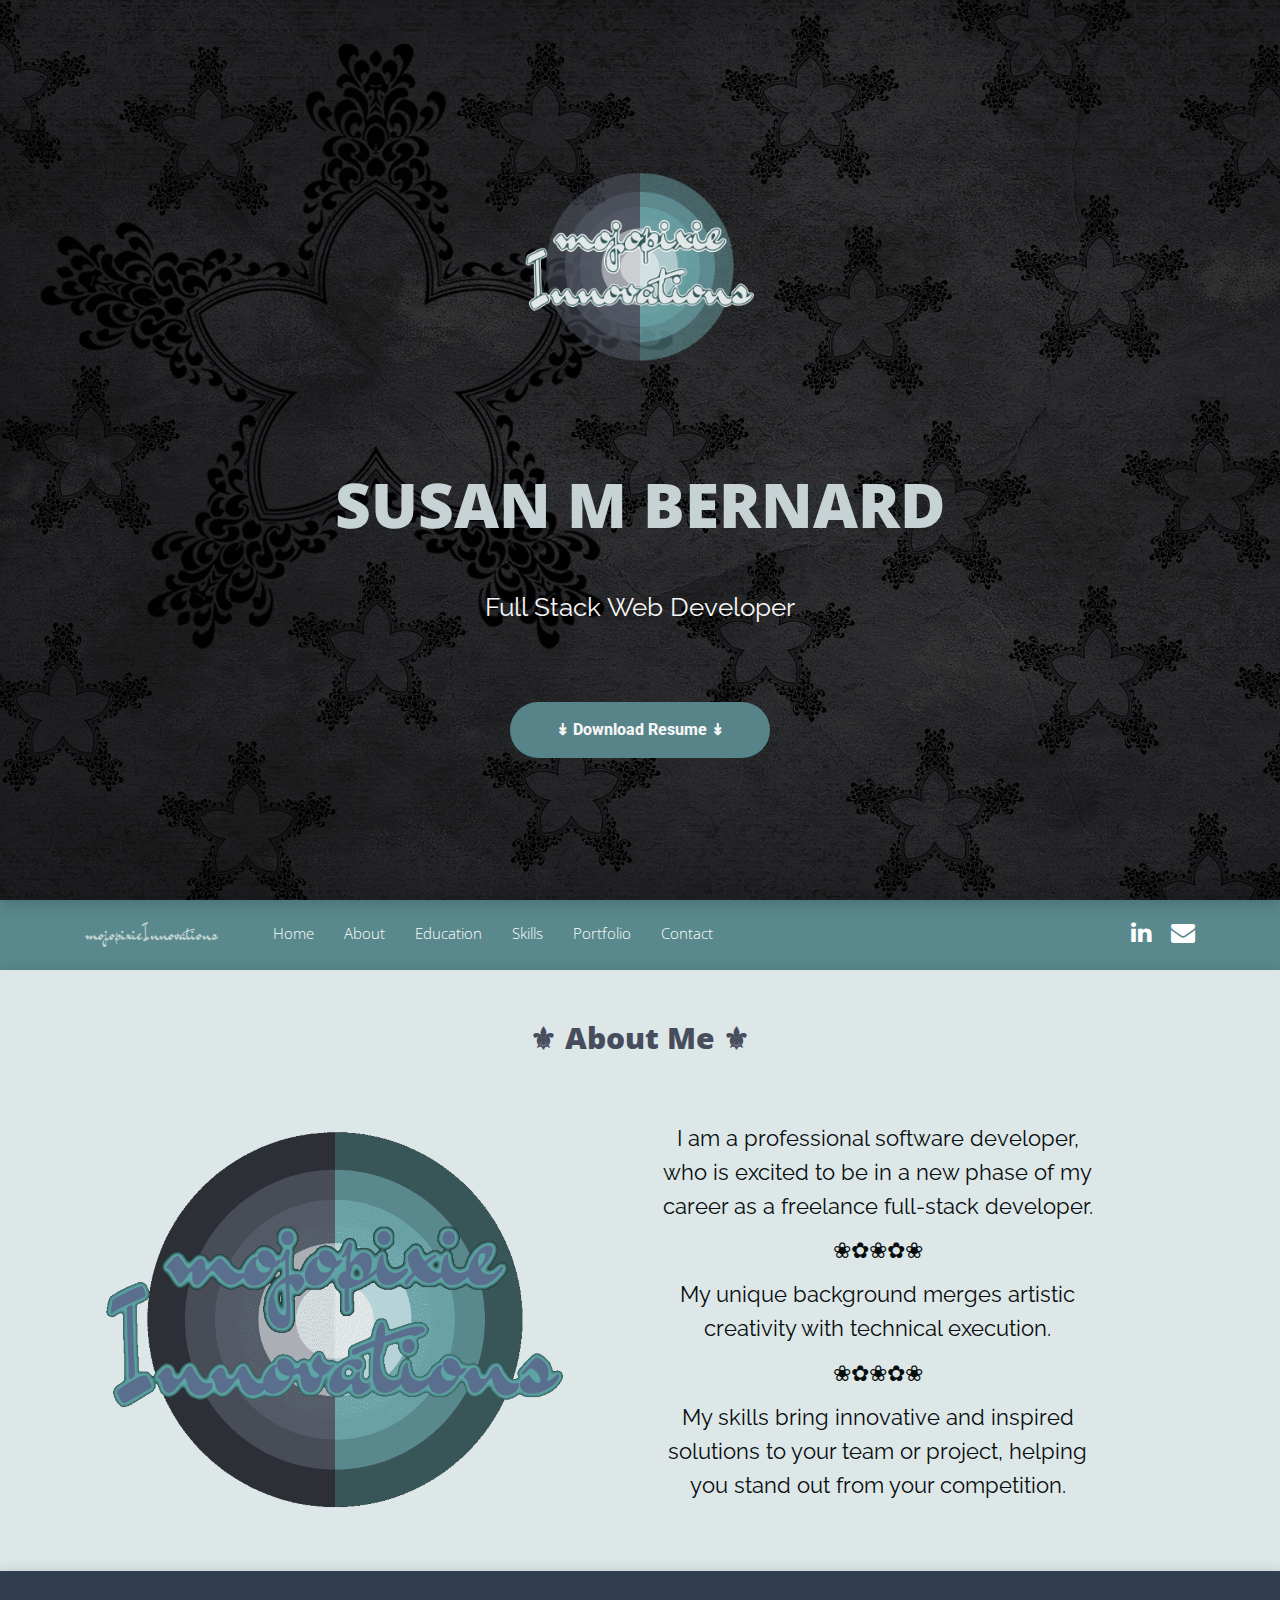
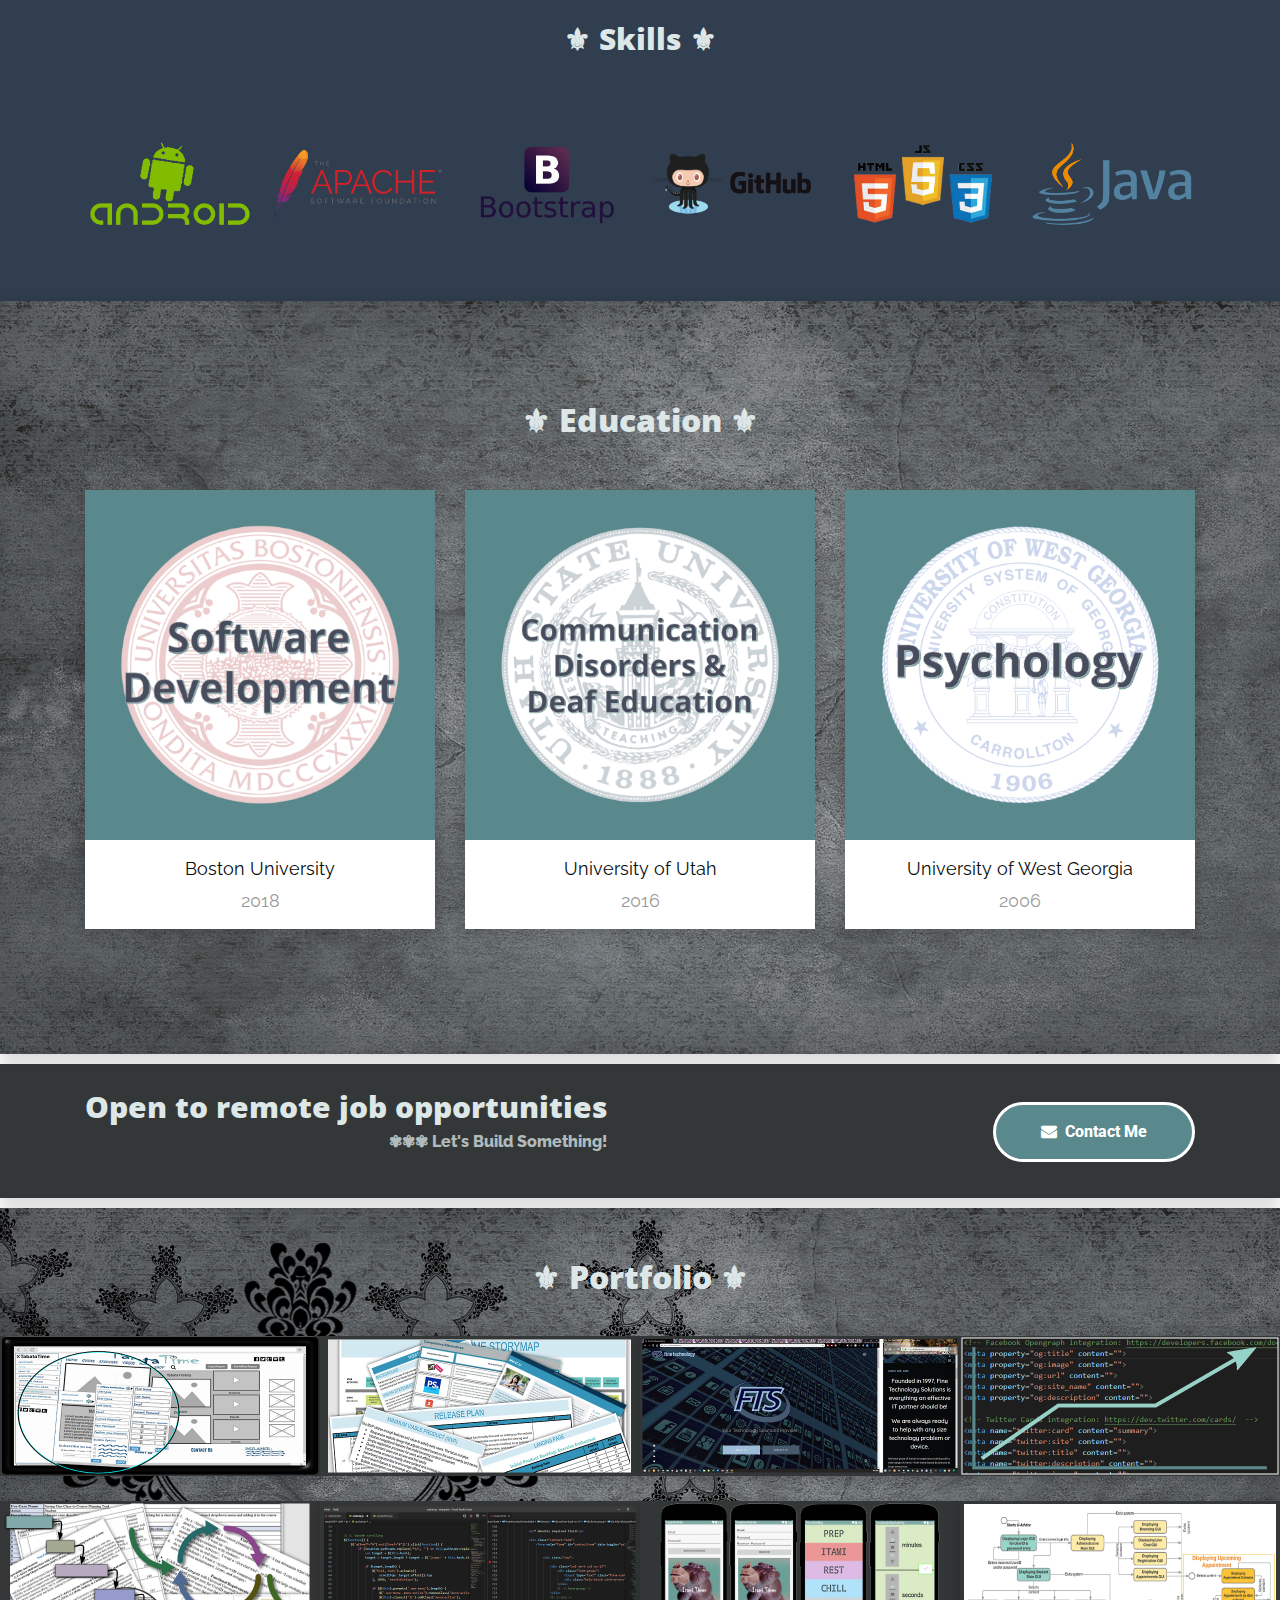
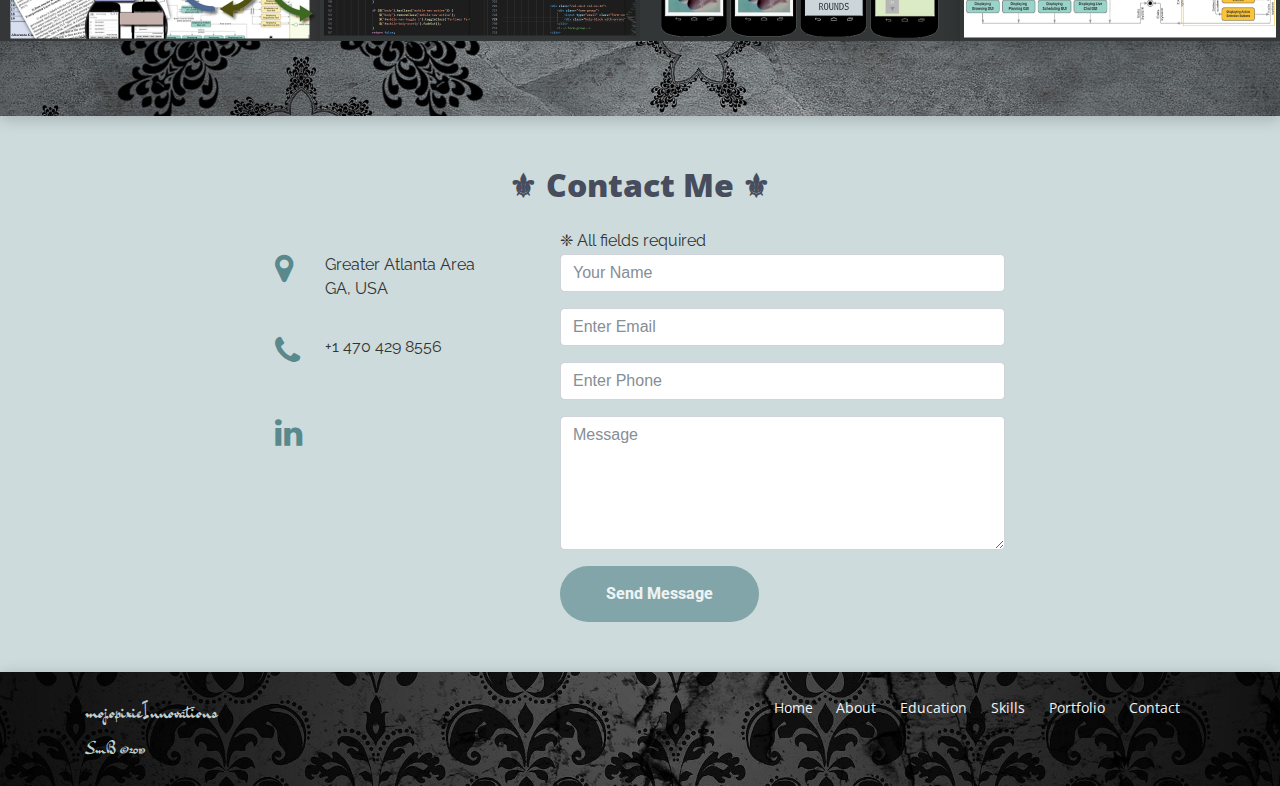
<file: index.html>
<!DOCTYPE html>
<html lang="en">

<head>
    <meta charset="utf-8">
    <title>Susan M Bernard: Full Stack Web Developer</title>
    <meta content="width=device-width, initial-scale=1.0" name="viewport">
    <meta name="description" content="Susan Bernard: Freelance Full Stack Developer using Wordpress, Bootstrap, HTML, CSS, Javascript, Java, Node.js, Python, PhP, and more!" />

    <!-- Facebook Opengraph integration: https://developers.facebook.com/docs/sharing/opengraph -->
    <link rel="canonical" href="http://mojopixie.com/">
    <meta property="og:locale" content="en_US">
    <meta property="og:type" content="website">
    <meta property="og:title" content="Susan M Bernard: Full Stack Web Developer">
    <meta property="og:image" content="assets/images/logos/x630logo.png">
    <meta property="og:url" content="http://mojopixie.com/">
    <meta property="og:site_name" content="Susan M Bernard: Full Stack Web Developer">
    <meta property="og:description" content="Susan M Bernard is a professional full-stack developer, who merges artistic creativity with technical execution in the Greater Atlanta Area, GA, USA. Contact:(470.429.8556)">

    <!-- Twitter Cards integration: https://dev.twitter.com/cards/  -->
    <!-- <meta name="twitter:site" content="@SusanMBernard"> -->
    <!-- <meta name="twitter:creator" content="@SusanMBernard"> -->
    <meta name="twitter:card" content="summary">
    <meta name="twitter:title" content="Susan M Bernard: Full Stack Web Developer">
    <meta name="twitter:image" content="assets/images/logos/x630logo.png">
    <meta name="twitter:description" content="Susan M Bernard is a professional full-stack software developer, who merges artistic creativity with technical execution in the Greater Atlanta Area, GA, USA. Contact:(470.429.8556)">


    <!-- Favicon -->
    <link href="assets/images/favicon.ico" rel="icon">

    <!-- Google Fonts -->
    <link href="https://fonts.googleapis.com/css?family=Raleway:400,500,700|Roboto:400,900" rel="stylesheet">
    <link href="https://fonts.googleapis.com/css?family=Dr+Sugiyama|Montserrat|Open+Sans&display=swap" rel="stylesheet">

    <!-- Bootstrap CSS File -->
    <link href="assets/lib/bootstrap/css/bootstrap.min.css" rel="stylesheet">

    <!--animate.css-->
    <link rel="stylesheet" href="assets/css/animate.css">

    <!--owl.carousel.css-->
    <link rel="stylesheet" href="assets/css/owl.carousel.min.css">
    <link rel="stylesheet" href="assets/css/owl.theme.default.min.css">

    <!-- Libraries CSS Files -->
    <link href="assets/lib/font-awesome/css/font-awesome.min.css" rel="stylesheet">

    <!-- Main Stylesheet File -->
    <link href="assets/css/style.css" rel="stylesheet">

    <!-- =======================================================
         Author: SmBernard---mojopixieInnovations
      ======================================================= -->
</head>

<body>
    <!-- Preloader -->
    <div id="preloader">
        <div id="status">&nbsp;</div>
    </div>

    <!-- ================================ Page Content ================================ -->


    <!-- ================================ #hero ======================================= -->

    <section class="hero">
        <div class="container text-center">
            <div class="row">
                <div class="col-md-12">
                    <a class="hero-brand" href="index.html" title="Home"><img alt="mojopixie Innovations logo light" src="assets/images/logos/logoLight.png"></a>
                </div>
            </div>

            <div class="col-md-12">
                <h1>SUSAN M BERNARD</h1>
                <p class="tagline">Full Stack Web Developer</p>
                <a class="btn btn-full" href="assets/downloads/SMBernard1pg.docx" download="">&#8609; Download Resume &#8609;</a>
            </div>
        </div>
    </section>
    <!-- ================================ end of hero section ========================= -->

    <!-- ================================ #header ===================================== -->
    <header id="header">
        <div class="container">

            <div id="logo" class="pull-left">
                <a class="navbar-brand" href="index.html" alt="mojopixie Innovations">mojopixieInnovations</a>
                <!-- <a href="index.html"><img src="img/skinnyLogo.png" alt="" title="" /></img>
                </a> -->
                <!-- use for text image image -->
                <!-- <h1><a href="#hero">mojopixieInnovations</a></h1> -->
            </div>

            <nav id="nav-menu-container">
                <ul class="nav-menu">
                    <li><a href="index.html">Home</a></li>
                    <li><a href="#about">About</a></li>
                    <li><a href="#education">Education</a></li>
                    <li><a href="#skills">Skills</a></li>
                    <li><a href="#portfolio">Portfolio</a></li>
                    <li><a href="#contact">Contact</a></li>
                </ul>
            </nav>

            <!--==================== #nav-menu-container ====================-->
            <nav class="nav social-nav pull-right d-none d-lg-inline">
                <a href="https://www.linkedin.com/in/susan-bernard-600232173/" target="_blank"><i class="fa fa-linkedin"></i></a>
                <a href="#contact"><i class="fa fa-envelope"></i></a>
                <!-- 
                <a href="#"><i class="fa fa-twitter"></i></a>
                <a href="#"><i class="fa fa-facebook"></i></a> 
                -->

            </nav>
        </div>
    </header>
    <!-- ================================ end of Header section ======================= -->


    <!-- ================================ #about ====================================== -->
    <section class="about" id="about">
        <div class="container">
            <div class="row">
                <div class="col-md-12 text-center">
                    <h2 class="section-title">&#9884; About Me &#9884;</h2>
                </div>
            </div>

            <div class="row justify-content-left">
                <div class="col-md-6 col-sm-6">
                    <div>
                        <img alt="mojopixie Innovations logo dark" src="assets/images/logos/logoDark.png" id="darkLogo">
                    </div>
                </div>
                <div class="col-lg-5 col-md-8">
                    <p>I am a professional software developer, who is excited to be in a new phase of my career as a freelance full-stack developer.</p>
                    <p>&#10048;&#10047;&#10048;&#10047;&#10048;</p>
                    <p>My unique background merges artistic creativity with technical execution.</p>
                    <p>&#10048;&#10047;&#10048;&#10047;&#10048;</p>
                    <p>My skills bring innovative and inspired solutions to your team or project, helping you stand out from your competition.</p>
                </div>
            </div>
        </div>
    </section>
    <!-- ================================ end of about section ======================== -->

    <!-- ================================ #skills ===================================== -->
    <section class="skills" id="skills">
        <div class="container">
            <h2 class="text-center">&#9884; Skills &#9884;</h2>
        </div>

        <div class="skill-area">
            <div class="container">

                <!-- =========================     owl-carousel    =================== -->
                <div class="owl-carousel owl-theme" id="skill">

                    <div class="item">
                        <img src="assets/images/skillStickers/android.png" alt="skill-image" />
                    </div>

                    <div class="item">
                        <img src="assets/images/skillStickers/apache.png" alt="skill-image" />
                    </div>

                    <div class="item">
                        <img src="assets/images/skillStickers/bootstrap.png" alt="skill-image" />
                    </div>

                    <div class="item">
                        <img src="assets/images/skillStickers/github.png" alt="skill-image" />
                    </div>

                    <div class="item">
                        <img src="assets/images/skillStickers/html.png" alt="skill-image" />
                    </div>

                    <div class="item">
                        <img src="assets/images/skillStickers/java.png" alt="skill-image" />
                    </div>

                    <div class="item">
                        <img src="assets/images/skillStickers/javafx.png" alt="skill-image" />
                    </div>

                    <div class="item">
                        <img src="assets/images/skillStickers/javascript.png" alt="skill-image" />
                    </div>

                    <div class="item">
                        <img src="assets/images/skillStickers/json.png" alt="skill-image" />
                    </div>

                    <div class="item">
                        <img src="assets/images/skillStickers/lamp.png" alt="skill-image" />
                    </div>

                    <div class="item">
                        <img src="assets/images/skillStickers/less.png" alt="skill-image" />
                    </div>

                    <div class="item">
                        <img src="assets/images/skillStickers/mongo.png" alt="skill-image" />
                    </div>

                    <div class="item">
                        <img src="assets/images/skillStickers/mysql.png" alt="skill-image" />
                    </div>

                    <div class="item">
                        <img src="assets/images/skillStickers/node.png" alt="skill-image" />
                    </div>

                    <div class="item">
                        <img src="assets/images/skillStickers/php.png" alt="skill-image" />
                    </div>

                    <div class="item">
                        <img src="assets/images/skillStickers/python.png" alt="skill-image" />
                    </div>

                    <div class="item">
                        <img src="assets/images/skillStickers/rest.png" alt="skill-image" />
                    </div>

                    <div class="item">
                        <img src="assets/images/skillStickers/sqlite.png" alt="skill-image" />
                    </div>

                    <div class="item">
                        <img src="assets/images/skillStickers/wp.png" alt="skill-image" />
                    </div>

                    <div class="item">
                        <img src="assets/images/skillStickers/xampp.png" alt="skill-image" />
                    </div>

                    <div class="item">
                        <img src="assets/images/skillStickers/xml.png" alt="skill-image" />
                    </div>
                </div>
            </div>
        </div>
    </section>
    <!-- ================================ end of skills section ======================= -->

    <!-- ================================ #education ================================== -->
    <section class="education" id="education">
        <div class="container">
            <h2 class="text-center">&#9884; Education &#9884; </h2>
            <div class="row">
                <div class="col-sm-4 col-xs-6">
                    <div class="card card-block">
                        <a href="#"><img alt="" class="education-img" src="assets/images/education/busd.png">
                            <div class="card-title-wrap">
                                <span class="card-title">Boston University</span> <span class="card-text">2018</span>
                            </div>

                            <div class="education-over">
                                <h4 class="hidden-md-down">Master of Science</h4>
                                <p>Software Development</p>
                            </div>
                        </a>
                    </div>
                </div>

                <div class="col-sm-4 col-xs-6">
                    <div class="card card-block">
                        <a href="#"><img alt="" class="education-img" src="assets/images/education/usucomd.png">
                            <div class="card-title-wrap">
                                <span class="card-title">University of Utah</span>
                                <span class="card-text">2016</span>
                            </div>

                            <div class="education-over">
                                <h4 class="hidden-md-down">Bachelor of Science</h4>
                                <p>Communication Disorders</p>
                                <p>& Deaf Education</p>
                            </div>
                        </a>
                    </div>
                </div>

                <div class="col-sm-4 col-xs-6">
                    <div class="card card-block">
                        <a href="#"><img alt="" class="education-img" src="assets/images/education/uwgpsych.png">
                            <div class="card-title-wrap">
                                <span class="card-title">University of West Georgia</span>
                                <span class="card-text">2006</span>
                            </div>

                            <div class="education-over">
                                <h4 class="hidden-md-down">Bachelor of Arts</h4>
                                <p>Psychology</p>
                            </div>
                        </a>
                    </div>
                </div>
            </div>
        </div>
    </section>
    <!-- ================================ end of education section ==================== -->

    <!-- ================================ Call to Action ============================== -->
    <section class="cta">
        <div class="container">
            <div class="row">
                <div class="col-lg-9 col-sm-12 text-lg-left text-center">
                    <h2>Open to remote job opportunities</h2>
                    <p style="text-align: center">&#10046;&#10046;&#10046; Let's Build Something!</p>
                </div>

                <div class="col-lg-3 col-sm-12 text-lg-right text-center">
                    <a class="btn btn-ghost" href="#contact"><i class="fa fa-envelope"></i>&nbsp;&nbsp;Contact Me</a>
                </div>
            </div>
        </div>
    </section>
    <!-- ================================ end of Call to Action section =============== -->

    <!-- ================================ #portfolio ================================== -->
    <section class="portfolio" id="portfolio">
        <div class="container text-center">
            <h2>&#9884; Portfolio &#9884;</h2>
            <!-- <p>What can I do?</p> -->
        </div>

        <div class="portfolio-grid">
            <div class="row">
                <div class="col-lg-3 col-sm-6 col-xs-12">
                    <div class="card card-block">
                        <a href="#"><img alt="" src="assets/images/portfolio/p1ui.png">
                            <div class="portfolio-over">
                                <div>
                                    <h3 class="card-title">UI</h3>
                                    <p class="card-text">Visual Design &#10049; Graphic Design &#10049; Layouts Typography &#10049; Colours &#10049; Branding</p>
                                </div>
                            </div>
                        </a>
                    </div>
                </div>

                <div class="col-lg-3 col-sm-6 col-xs-12">
                    <div class="card card-block">
                        <a href="#"><img alt="" src="assets/images/portfolio/p2ux.png">
                            <div class="portfolio-over">
                                <div>
                                    <h3 class="card-title">UX</h3>
                                    <p class="card-text">User Research &#10049; User Stories &#10049; Information Architecture &#10049; Usability Testing &#10049; Personas</p>
                                </div>
                            </div>
                        </a>
                    </div>
                </div>

                <div class="col-lg-3 col-sm-6 col-xs-12">
                    <div class="card card-block">
                        <a href="#"><img alt="" src="assets/images/portfolio/p3web.png">
                            <div class="portfolio-over">
                                <div>
                                    <h3 class="card-title">Web Design & Development</h3>
                                    <p class="card-text">HTML, CSS, JS, JavaFX &#10049; MySQL, SQLite, & MongoDB &#10049; Java, Node, PhP, Python</p>
                                </div>
                            </div>
                        </a>
                    </div>
                </div>

                <div class="col-lg-3 col-sm-6 col-xs-12">
                    <div class="card card-block">
                        <a href="#"><img alt="" src="assets/images/portfolio/p4seo.png">
                            <div class="portfolio-over">
                                <div>
                                    <h3 class="card-title">SEO</h3>
                                    <p class="card-text">Crawl Accessibility &#10049; Topic Clusters <br>&#10049; Google Rankings</p>
                                </div>
                            </div>
                        </a>
                    </div>
                </div>

                <div class="row">
                    <div class="col-lg-3 col-sm-6 col-xs-12">
                        <div class="card card-block">
                            <a href="#"><img alt="" src="assets/images/portfolio/p5project.png">
                                <div class="portfolio-over">
                                    <div>
                                        <h3 class="card-title">Project Development</h3>
                                        <p class="card-text">Envisioning &#10049; Market Research <br>&#10049; Requirement Gathering &#10049; Analysis <br>&#10049; Release Planning</p>
                                    </div>
                                </div>
                            </a>
                        </div>
                    </div>

                    <div class="col-lg-3 col-sm-6 col-xs-12">
                        <div class="card card-block">
                            <a href="#"><img alt="" src="assets/images/portfolio/p6software.png">
                                <div class="portfolio-over">
                                    <div>
                                        <h3 class="card-title">Software Development</h3>
                                        <p class="card-text">Planning &#10049; Analysis &#10049; Design<br>&#10049; Implementation &#10049; Testing & Integration<br>&#10049; Maintenance</p>
                                    </div>
                                </div>
                            </a>
                        </div>
                    </div>

                    <div class="col-lg-3 col-sm-6 col-xs-12">
                        <div class="card card-block">
                            <a href="#"><img alt="" src="assets/images/portfolio/p7android.png">
                                <div class="portfolio-over">
                                    <div>
                                        <h3 class="card-title">Android App Development</h3>
                                        <p class="card-text">Hybrid/Native &#10049; Customer-centric<br>&#10049; Scalable &#10049; User Friendly<br>&#10049; Business-Oriented</p>
                                    </div>
                                </div>
                            </a>
                        </div>
                    </div>

                    <div class="col-lg-3 col-sm-6 col-xs-12">
                        <div class="card card-block">
                            <a href="#"><img alt="" src="assets/images/portfolio/p8uml.png">
                                <div class="portfolio-over">
                                    <div>
                                        <h3 class="card-title">UML</h3>
                                        <p class="card-text">Structural & Behavioral Diagrams &#10049; Class<br>&#10049; Object &#10049; Package &#10049; Activity &#10049; Use Case<br>&#10049; State Machine &#10049; Sequence</p>
                                    </div>
                                </div>
                            </a>
                        </div>
                    </div>
                </div>
            </div>
        </div>
    </section>
    <!--==================== end of portfolio section ================================= -->

    <!-- ================================ #contact ==================================== -->
    <section id="contact">
        <div class="container">
            <div class="row">
                <div class="col-md-12 text-center">
                    <h2 class="section-title">&#9884; Contact Me &#9884;</h2>

                </div>
            </div>

            <div class="row justify-content-center">
                <div class="col-lg-3 col-md-4">
                    <div class="info">
                        <div> <br>
                            <i class="fa fa-map-marker"></i>
                            <p>Greater Atlanta Area<br>GA, USA</p>
                        </div><br>

                        <div>
                            <i class="fa fa-phone"></i>
                            <p>+1 470 429 8556</p><br><br>
                        </div>

                        <div>
                            <a href="https://www.linkedin.com/in/susan-bernard-600232173/" target="_blank">
                                <i class="fa fa-linkedin"></i></a><br><br>
                        </div>
                    </div>
                </div>

                <div class="col-lg-5 col-md-8">
                    <p>&#10056; All fields required</p>

                    <form id="contact-form" method="post" action="assets/php/contact.php" role="form" class="contact-form">

                        <div class="messages"></div>

                        <div class="controls">

                            <div class="form-group">
                                <label for="form_name" class="sr-only">Name</label>
                                <input id="form_name" type="text" name="name" class="form-control" placeholder="Your Name" required="required" data-error="&#9760; Please enter at least 2 characters">
                                <div class="help-block with-errors"></div>
                            </div>
                        </div>

                        <div class="form-group">
                            <label for="form_email" class="sr-only">Email</label>
                            <input id="form_email" type="email" name="email" class="form-control" placeholder="Enter Email" required="required" data-error="&#9760; Please enter a valid email">
                            <div class="help-block with-errors "></div>
                        </div>

                        <div class="form-group">
                            <label for="form_phone" class="sr-only">Phone</label>
                            <input id="form_phone" type="tel" name="phone" class="form-control" placeholder="Enter Phone" required="required" data-error="&#9760; Please enter a valid phone number">
                            <div class="help-block with-errors "></div>
                        </div>

                        <div class="form-group">
                            <label for="form_message" class="sr-only">Message</label>
                            <textarea id="form_message" name="message" class="form-control" rows="5" required="required" data-error="&#9760; Please include a message" placeholder="Message"></textarea>
                            <div class="help-block with-errors"></div>
                        </div>

                        <!-- ---Will need to replace testing key with personal sitekey---ENTER_GOOGLE_RECPATCHA_SITEKEY -->
                        <div class="form-group">
                            <div class="g-recaptcha" data-sitekey="6LeIxAcTAAAAAJcZVRqyHh71UMIEGNQ_MXjiZKhI" data-callback="verifyRecaptchaCallback" data-theme="light" data-expired-callback="expiredRecaptchaCallback"></div>
                            <input class="form-control d-none" data-recaptcha="true" required data-error="Captcha required">
                            <div class="help-block with-errors"></div>
                        </div>

                        <div class="text-center">
                            <!-- <input type="submit" class="submitMsg float-left" value="Send Message"> -->
                            <button type="submit" class="btn btn-full float-left">Send Message</button>
                        </div>

                    </form>
                </div>
            </div>
        </div>
    </section>
    <!-- ================================ end of contact section ====================== -->

    <!-- ================================ footer ====================================== -->
    <footer class="site-footer">
        <div class="bottom">
            <div class="container">
                <div class="row">

                    <div class="col-lg-6 col-xs-12 text-lg-left text-center">
                        <a class="navbar-branda" href="https://mojopixie.com" alt="mojopixie Innovations ">mojopixieInnovations</a>
                    </div>

                    <div class="col-lg-6 col-xs-12 text-lg-right text-center">
                        <ul class="list-inline">
                            <li class="list-inline-item"><a href="index.html">Home</a></li>
                            <li class="list-inline-item"><a href="#about">About</a></li>
                            <li class="list-inline-item"><a href="#education">Education</a></li>
                            <li class="list-inline-item"><a href="#skills">Skills</a></li>
                            <li class="list-inline-item"><a href="#portfolio">Portfolio</a></li>
                            <li class="list-inline-item"><a href="#contact">Contact</a></li>
                        </ul>
                    </div>
                    <div class="col-lg-6 col-xs-12 text-lg-left text-center">
                        <p class="copyright-text">SmB ©2019</p>
                    </div>
                </div>
            </div>
        </div>
    </footer>
    <!-- ================================ end of footer =============================== -->


    <!-- ================================ scrolltop =================================== -->
    <a class="scrolltop " href="#hero"><span class="fa fa-angle-up"></span></a>

    <!-- ============================ end of Page Content ============================= -->

    <!-- ================================ Required JavaScript Libraries =============== -->
    <script src="assets/lib/jquery/jquery.min.js"></script>
    <script src="assets/lib/jquery/jquery-migrate.min.js"></script>
    <script src="assets/lib/superfish/hoverIntent.js"></script>
    <script src="assets/lib/superfish/superfish.min.js"></script>
    <script src="assets/lib/tether/js/tether.min.js"></script>
    <script src="assets/lib/stellar/stellar.min.js"></script>
    <script src="assets/lib/bootstrap/js/bootstrap.bundle.min.js"></script>
    <script src="assets/lib/counterup/counterup.min.js"></script>
    <script src="assets/lib/waypoints/waypoints.min.js"></script>
    <script src="assets/lib/easing/easing.js"></script>
    <script src="assets/lib/stickyjs/sticky.js"></script>
    <script src="assets/lib/parallax/parallax.js"></script>
    <script src="assets/lib/lockfixed/lockfixed.min.js"></script>

    <!-- ================================ Custom Javascript File ====================== -->
    <script src="assets/js/custom.js"></script>
    <!-- ================================ Contact Form ================================ -->
    <script src="assets/js/contact.js"></script>
    <script src="assets/js/validator.js"></script>
    <!-- ================================ owl.carousel.js ============================= -->
    <script src="assets/js/owl.carousel.min.js"></script>
    <!-- ================================ Google Recaptcha ============================ -->
    <script src="https://www.google.com/recaptcha/api.js"></script>

</body>

</html>
</file>
<file: assets/css/style.css>
/*=========== TABLE OF CONTENTS ===========
###PRELOADER
1.  General
        ##Elements
2.  Hero
3.  Header
        ##nav-menu
        ##nav-menu arrows
        ##nav-menu-container
        ##navbar-brand	
        ##mobile-nav
4.  About 
5.  Skills
		##owl-carousel
6.  Education
7.  Call To Action (cta)
8.  Portfolio
9.  Contact
		##contact-form
10. Footer
        ##copyright-text
        ##social-nav
11. Scrolltop
12. Responsive
============================================ */


/* ============================================
    ###PRELOADER #eef3f3; #BDCFCF;#474D5D;
   ============================================ */

body {
    overflow: hidden;
}


/* Preloader */

#preloader {
    position: fixed;
    top: 0;
    left: 0;
    right: 0;
    bottom: 0;
    background-color: #252225;
    /* change if the mask should have another color than white */
    z-index: 99;
    /* makes sure it stays on top */
}

#status {
    width: 200px;
    height: 200px;
    position: absolute;
    left: 50%;
    /* centers the loading animation horizontally one the screen */
    top: 50%;
    /* centers the loading animation vertically one the screen */
    background-image: url(https://gph.to/2XCNhGe);
    /*Credit: https://sarafarnsworth.tumblr.com/post/109181553917 */
    /* path to your loading animation */
    background-repeat: no-repeat;
    background-position: center;
    margin: -100px 0 0 -100px;
    /* is width and height divided by two */
}


/* ==================================
    1. General
 ==================================== */

h1,
h2,
h3,
h4,
h5,
h6 {
    font-family: "Open Sans", Helvetica, Arial, sans-serif;
    font-weight: 800;
}

p {
    line-height: 1.55;
    color: #333;
    font-size: 400;
    font-family: "Raleway", "Montserrat", Helvetica, Arial, sans-serif;
}

h1 {
    font-size: 62px;
}

h2 {
    font-size: 30px;
    margin-bottom: 65px;
    color: #474D5D;
    font-weight: 800;
}

h3 {
    font-size: 24px;
}

h4 {
    font-size: 18px;
}

a {
    -webkit-transition: 0.5s;
    -o-transition: 0.5s;
    transition: 0.5s;
}


/*-------------------------------------
	##Elements
--------------------------------------*/

.btn {
    background-color: #59898d;
    font-family: "Roboto", Helvetica, Arial, sans-serif;
    font-weight: 800;
    color: #fff;
    padding: 15px 45px;
    border-radius: 50px;
}

.btn:hover {
    background-color: #464D5C;
    color: #fff;
}

.btn:focus {
    color: #fff;
}

.btn-ghost {
    border: 3px solid #fff;
    background-color: #59898d;
}

.btn-ghost:hover {
    background-color: #fff;
    color: #59898d;
}

section {
    padding: 50px 0;
}

.card {
    position: relative;
    padding: 0;
    border: 0;
    border-radius: 0;
    margin: 0;
    margin-bottom: 25px;
    overflow: hidden;
    background: #59898d;
    box-shadow: 0 3px 15px rgba(0, 0, 0, .2);
}

a:hover {
    text-decoration: none !important;
    color: #464D5C;
}


/* ==================================
    2. Hero
 ==================================== */

.hero {
    display: table;
    position: relative;
    background-image: url(../images/bgs/bg1home.jpg);
    background-size: cover;
    padding: 100px 0;
    color: #fff;
    width: 100%;
    box-shadow: 0 3px 15px rgba(0, 0, 0, .2);
    height: 100vh;
}

.hero:after {
    content: '';
    z-index: 0;
    position: absolute;
    background: rgba(0, 0, 0, 0.65);
    width: 100%;
    height: 100%;
    left: 0;
    top: 0;
}

.hero .container {
    position: relative;
    z-index: 1;
    text-align: center;
    display: table-cell;
    vertical-align: middle;
    width: 100%;
}

.hero-brand {
    margin-bottom: 75px;
    display: inline-block;
}

.hero-brand:hover {
    opacity: .75;
}

.hero h1 {
    color: #cddbdc;
}

.tagline {
    font-family: "Raleway", "Montserrat", Helvetica, Arial, sans-serif;
    font-size: 26px;
    margin: 45px 0 75px 0;
    color: #fff;
}


/* ==================================
    3. Header
 ==================================== */

#header {
    background: #59898d;
    height: 70px;
    /* might need to take the one below out */
    box-shadow: 0 3px 15px rgba(0, 0, 0, .2);
}

#header #logo {
    margin: 14px 25px 0 0;
}

#header #logo h1 {
    font-size: 36px;
    margin: 0;
    padding: 2px 0;
    line-height: 1;
    font-family: "Raleway", "Montserrat", Helvetica, Arial, sans-serif;
    font-weight: 700;
    letter-spacing: 3px;
    text-transform: uppercase;
}

#header #logo h1 a,
#header #logo h1 a:hover {
    color: #fff;
}

#header #logo img {
    padding: 0;
    margin: 0;
    max-height: 40px;
}

#header .social-nav {
    margin-top: 15px;
}

#header .social-nav a {
    font-size: 24px;
    margin-left: 15px;
    color: #fff;
}

#header .social-nav a:hover {
    color: #464D5C;
}


/*-------------------------------------
	##nav-menu
--------------------------------------*/

.nav-menu,
.nav-menu * {
    margin: 0;
    padding: 0;
    list-style: none;
}

.nav-menu ul {
    position: absolute;
    display: none;
    top: 100%;
    left: 0;
    z-index: 99;
}

.nav-menu li {
    position: relative;
    white-space: nowrap;
}

.nav-menu>li {
    float: left;
}

.nav-menu li:hover>ul,
.nav-menu li.sfHover>ul {
    display: block;
}

.nav-menu ul ul {
    top: 0;
    left: 100%;
}

.nav-menu ul li {
    min-width: 180px;
}

.nav-menu a {
    padding: 22px 15px 18px 15px;
    text-decoration: none;
    display: inline-block;
    color: #fff;
    font-family: "Open Sans", "Roboto", Helvetica, Arial, sans-serif;
    font-weight: 300;
    font-size: 15px;
    outline: none;
    /* margin-left: 15px; */
}

.nav-menu a:hover,
.nav-menu li:hover>a,
.nav-menu .menu-active>a {
    color: #464D5C;
}

.nav-menu ul {
    margin: 4px 0 0 15px;
    /* -webkit-box-shadow: 0px 0px 1px 1px rgba(0, 0, 0, 0.08); */
    box-shadow: 0px 0px 1px 1px rgba(0, 0, 0, 0.08);
}

.nav-menu ul li {
    background: #fff;
    border-top: 1px solid #f4f4f4;
}

.nav-menu ul li:first-child {
    border-top: 0;
}

.nav-menu ul li:hover {
    background: #59898d;
    -webkit-transition: 0.3s;
    -o-transition: 0.3s;
    transition: 0.3s;
}

.nav-menu ul li a {
    color: #474D5D;
    -webkit-transition: none;
    -o-transition: none;
    transition: none;
    padding: 10px 15px;
}

.nav-menu ul li a:hover {
    color: #fff;
}

.nav-menu ul ul {
    margin: 0;
}


/*-------------------------------------
	##nav-menu arrows
--------------------------------------*/

.sf-arrows .sf-with-ul {
    padding-right: 30px;
}

.sf-arrows .sf-with-ul:after {
    content: "\f107";
    position: absolute;
    right: 15px;
    font-family: FontAwesome;
    font-style: normal;
    font-weight: normal;
}

.sf-arrows ul .sf-with-ul:after {
    content: "\f105";
}


/*-------------------------------------
	##nav-menu-container
--------------------------------------*/

#nav-menu-container {
    margin: 0;
}


/*-------------------------------------
	##navbar-brand
--------------------------------------*/

.navbar-brand,
.navbar-branda {
    font-family: 'Dr Sugiyama', cursive;
    color: #BDCFCF;
    display: inline-block;
    padding-top: .3125rem;
    padding-bottom: .3125rem;
    margin-right: 1rem;
    font-size: 1.25rem;
    line-height: inherit;
    white-space: nowrap;
}

.navbar-brand:focus {
    font-family: 'Dr Sugiyama', cursive;
    color: #282F47;
    display: inline-block;
    padding-top: .3125rem;
    padding-bottom: .3125rem;
    margin-right: 1rem;
    font-size: 1.25rem;
    line-height: inherit;
    white-space: nowrap;
}

.navbar-branda:focus,
.navbar-branda:hover {
    color: #59898d;
}


/*-------------------------------------
	##mobile-nav
--------------------------------------*/

#mobile-nav-toggle {
    position: fixed;
    right: 0;
    top: 0;
    z-index: 999;
    margin: 8px 10px 0 0;
    border: 0;
    background: none;
    font-size: 24px;
    display: none;
    -webkit-transition: all 0.4s;
    -o-transition: all 0.4s;
    transition: all 0.4s;
    outline: none;
    cursor: pointer;
}

#mobile-nav-toggle i {
    color: #fff;
}

#mobile-nav {
    position: fixed;
    top: 0;
    padding-top: 18px;
    bottom: 0;
    z-index: 998;
    background: rgba(0, 0, 0, 0.9);
    left: -260px;
    width: 260px;
    overflow-y: auto;
    -webkit-transition: 0.4s;
    -o-transition: 0.4s;
    transition: 0.4s;
}

#mobile-nav ul {
    padding: 0;
    margin: 0;
    list-style: none;
}

#mobile-nav ul li {
    position: relative;
}

#mobile-nav ul li a {
    color: #acc4c6;
    font-size: 16px;
    overflow: hidden;
    padding: 10px 22px 10px 15px;
    position: relative;
    text-decoration: none;
    width: 100%;
    display: block;
    outline: none;
}

#mobile-nav ul li a:hover {
    color: #fff;
}

#mobile-nav ul li li {
    padding-left: 30px;
}

#mobile-nav ul .menu-has-children i {
    position: absolute;
    right: 0;
    z-index: 99;
    padding: 15px;
    cursor: pointer;
    color: #acc4c6;
}

#mobile-nav ul .menu-has-children i.fa-chevron-up {
    color: #59898d;
}

#mobile-nav ul .menu-item-active {
    color: #59898d;
}

#mobile-body-overly {
    width: 100%;
    height: 100%;
    z-index: 997;
    top: 0;
    left: 0;
    position: fixed;
    background: rgba(0, 0, 0, 0.6);
    display: none;
}


/* Mobile Nav body classes */

body.mobile-nav-active {
    overflow: hidden;
}

body.mobile-nav-active #mobile-nav {
    left: 0;
}

body.mobile-nav-active #mobile-nav-toggle {
    color: #fff;
}


/* ==================================
    4. About
 ==================================== */

.about {
    background: #dde7e8;
    box-shadow: 0 3px 15px rgba(0, 0, 0, .2);
}

.about p {
    color: #080d0e;
    font-size: 22px;
    text-align: center;
    margin-bottom: 10px;
}


/* ==================================
    5. Skills
 ==================================== */

.skills {
    background: #303e4f;
    box-shadow: 0 3px 15px rgba(0, 0, 0, .2);
}

.skills h2 {
    font-size: 30px;
    margin-bottom: 85px;
    color: #dde7e8;
    font-weight: 800;
}

.skills .skill-area .owl-carousel .owl-item img {
    display: block;
    width: 100%;
    height: auto;
    border-radius: 0;
    margin-bottom: 25px;
}


/* ==================================
    6. Education
 ==================================== */

.education {
    box-shadow: 0 3px 15px rgba(0, 0, 0, .2);
    display: table;
    position: relative;
    background-image: url(../images/bgs/bg2skills.jpg);
    background-size: cover;
    padding: 100px 0;
    color: #fff;
    width: 100%;
    height: auto;
}

.education h2 {
    font-family: "Open Sans", Helvetica, Arial, sans-serif;
    font-size: 32px;
    margin-bottom: 50px;
    color: #dde7e8;
    font-weight: 800;
}

.education p {
    margin-bottom: 40px;
}

.education .col-sm-3 {
    padding: 0;
}

.education .card>a {
    display: block;
}

.education .card img {
    width: 100%;
}

.education .card h4 {
    color: #fff;
    text-transform: uppercase;
}

.education .card p {
    font-size: 18px;
    color: #fff;
    opacity: .75;
    margin: 1rem;
    padding: 0 35px;
}

.education .card .social-nav {
    margin-bottom: 45px;
}

.education .card .social-nav a {
    color: #fff;
    font-size: 16px;
    margin: 0 4px;
}

.education .card .social-nav a:hover {
    opacity: .75;
}

.education .card:hover .education-over {
    opacity: 1;
    visibility: visible;
}

.education .card:hover .card-title-wrap {
    background-color: #59898d;
    text-align: center;
}

.education .card:hover .card-title-wrap .card-title,
.education .card:hover .card-title-wrap .card-text {
    color: #fff;
    text-align: center;
}

.education .education-over {
    padding-top: 45px;
    position: absolute;
    width: 100%;
    height: 100%;
    background: rgba(0, 0, 0, 0.8);
    top: 0;
    left: 0;
    text-align: center;
    opacity: 0;
    visibility: hidden;
    -webkit-transition: all 0.3s ease;
    -moz-transition: all 0.3s ease;
    -o-transition: all 0.3s ease;
    transition: all 0.3s ease;
}

.education .card-title-wrap {
    padding: 15px 25px;
    position: relative;
    z-index: 9;
    background-color: #fff;
}

.education .card-title-wrap .card-title,
.education .card-title-wrap .card-text {
    font-family: "Raleway", "Montserrat", Helvetica, Arial, sans-serif;
    display: block;
    margin: 0;
    text-align: center;
}

.education .card-title-wrap .card-title {
    font-size: 24px;
    color: #080d0e;
    text-align: center;
}

.education .card-title-wrap .card-text {
    font-size: 18px;
    color: #999;
    text-align: center;
}


/* ==================================
    7. Call To Action (cta)
 ==================================== */

.cta {
    background-color: #343737;
    box-shadow: 0 3px 15px rgba(0, 0, 0, .2);
    padding: 25px;
    margin-top: 10px;
    margin-bottom: 10px;
}

.cta h2 {
    margin-bottom: 5px;
    font-weight: 800;
}

.cta h2,
.cta p {
    color: #dde7e8;
    font-weight: 800;
}

.cta p {
    margin-bottom: 0;
    opacity: .75;
}

.cta .btn-ghost {
    position: relative;
    top: 13px;
    margin-bottom: 24px;
}


/* ==================================
    8. Portfolio
 ==================================== */

.portfolio {
    box-shadow: 0 3px 15px rgba(0, 0, 0, .2);
    display: table;
    position: relative;
    background-image: url(../images/bgs/bg3portfolio.jpg);
    background-size: cover;
    padding: 50px 0;
    color: #fff;
    width: 100%;
    height: auto;
}

.portfolio p {
    color: #fff;
}

.portfolio h2 {
    font-family: "Open Sans", Helvetica, Arial, sans-serif;
    font-size: 32px;
    font-weight: 800;
    margin-bottom: 25px;
    color: #dde7e8;
}

.portfolio-grid {
    margin-top: 40px;
}

.portfolio-grid .row {
    margin: 0;
}

.portfolio-grid .row>div {
    padding: 0;
}

.portfolio-grid .row>div .card img {
    width: 100%;
}

.portfolio-grid .row>div .card .portfolio-over {
    position: absolute;
    display: table-cell;
    vertical-align: middle;
    width: 100%;
    height: 100%;
    background: rgba(0, 0, 0, 0.8);
    top: 0;
    left: 0;
    text-align: center;
    opacity: 0;
    visibility: hidden;
    -webkit-transition: all 0.3s ease;
    -moz-transition: all 0.3s ease;
    -o-transition: all 0.3s ease;
    transition: all 0.3s ease;
}

.portfolio-grid .row>div .card .portfolio-over>div {
    position: relative;
    top: 50%;
    -webkit-transform: translateY(-50%);
    -ms-transform: translateY(-50%);
    transform: translateY(-50%);
}

.portfolio-grid .row>div .card .portfolio-over .card-title {
    color: #fff;
    font-size: 24px;
}

.portfolio-grid .row>div .card .portfolio-over .card-text {
    color: #fff;
    opacity: .75;
    padding: 0 45px;
    font-size: 18px;
}

.portfolio-grid .row>div .card:hover .portfolio-over {
    opacity: 1;
    visibility: visible;
}


/* ==================================
    9. Contact
 ==================================== */

#contact {
    box-shadow: 0 3px 15px rgba(0, 0, 0, .2);
    background-color: #cddbdc;
    padding: 50px 0;
}

#contact h2 {
    font-family: "Open Sans", Helvetica, Arial, sans-serif;
    font-size: 32px;
    font-weight: 800;
    margin-bottom: 25px;
    color: #474D5D;
}

#contact p {
    margin: 0;
}

#contact .info i {
    font-size: 32px;
    color: #59898d;
    float: left;
}

#contact .info p {
    padding: 0 0 10px 50px;
    line-height: 24px;
}


/* ----------------------------------
	##contact-form
 ------------------------------------ */

#contact .form {
    margin-top: 15px;
}

#contact .form #sendmessage {
    background-color: #59898d;
    border: 1px solid #7aa0a3;
    color: #fff;
    display: none;
    text-align: center;
    padding: 15px;
    font-weight: 600;
    margin-bottom: 15px;
}

#contact .form #errormessage {
    color: #802d26;
    display: none;
    border: 1px solid #802d26;
    text-align: center;
    padding: 15px;
    font-weight: 600;
    margin-bottom: 15px;
}

#contact .form #sendmessage.show,
#contact .form #errormessage.show,
#contact .form .show {
    display: block;
}

#contact .form .validation {
    color: #802d26;
    display: none;
    margin: 0 0 20px;
    font-weight: 500;
    font-size: 15px;
}

#contact .form input,
#contact .form textarea {
    font-family: "Raleway", "Montserrat", Helvetica, Arial, sans-serif;
    border-radius: 0;
    -webkit-box-shadow: none;
    box-shadow: none;
}

#contact .form button[type="submit"] {
    background-color: #59898d;
    font-family: "Roboto", Helvetica, Arial, sans-serif;
    font-weight: 800;
    color: #fff;
    padding: 15px 45px;
    border-radius: 50px;
    -webkit-transition: 0.4s;
    -o-transition: 0.4s;
    transition: 0.4s;
}

#contact .form button[type="submit"]:hover {
    background: #474D5D;
}


/* @@@@@@@@@@@@@@@@@@@@@@@@@@@@@@@@@@@@@@@@@@@@@@@@@@@@@@@@@@@@@@@@@ */


/* @@@@@@@@@@@@@@@@@@@@@@@@@@@@@@@@@@@@@@@@@@@@@@@@@@@@@@@@@@@@@@@@@ */


/* @@@@@@@@@@@@@@@@@@@@@@@@@@@@@@@@@@@@@@@@@@@@@@@@@@@@@@@@@@@@@@@@@ */

body,
.form-control {
    font-family: 'Lato', sans-serif;
}

h1 {
    margin-bottom: 40px;
}

label {
    color: #333;
}

.btn-send {
    font-weight: 300;
    text-transform: uppercase;
    letter-spacing: 0.1em;
    margin-bottom: 20px;
}

.help-block.with-errors {
    color: #ff5050;
    margin-top: 5px;
}


/* @@@@@@@@@@@@@@@@@@@@@@@@@@@@@@@@@@@@@@@@@@@@@@@@@@@@@@@@@@@@@@@@@ */


/* @@@@@@@@@@@@@@@@@@@@@@@@@@@@@@@@@@@@@@@@@@@@@@@@@@@@@@@@@@@@@@@@@ */


/* @@@@@@@@@@@@@@@@@@@@@@@@@@@@@@@@@@@@@@@@@@@@@@@@@@@@@@@@@@@@@@@@@ */


/* ==================================
    10. Footer 
 ==================================== */

.bottom {
    box-shadow: 0 3px 15px rgba(0, 0, 0, .2);
    display: table;
    position: relative;
    background-image: url(../images/bgs/bg4Footer.jpg);
    background-size: cover;
    padding: 0;
    width: 100%;
    height: auto;
}

.site-footer h2,
.site-footer p {
    color: #BDCFCF;
    font-weight: 300;
}

.site-footer p {
    line-height: 2.0925;
}

.site-footer h2,
.site-footer .btn {
    margin-bottom: 25px;
    font-weight: 800;
}

.site-footer .bottom {
    background-color: #343737;
    padding: 20px 0;
}

.site-footer .bottom .list-inline,
.site-footer .bottom p {
    margin: 0;
}

.site-footer .bottom .list-inline {
    position: relative;
    top: 5px;
}

.site-footer .bottom .list-inline a {
    color: #eef3f3;
    font-family: "Open Sans", "Roboto", Helvetica, Arial, sans-serif;
    margin-right: 15px;
}

.site-footer .bottom .list-inline a:hover {
    color: #59898d;
}

.site-footer .credits {
    color: #ddd;
}

.site-footer .credits a {
    color: #59898d;
}


/* ----------------------------------
	##social-nav
 ------------------------------------ */

.site-footer .social-nav a {
    color: #fff;
    opacity: .25;
}

.site-footer .social-nav a:hover {
    opacity: 1;
}


/* ----------------------------------
	##copyright-text 
 ------------------------------------ */

.copyright-text {
    font-family: 'Dr Sugiyama', cursive;
    font-size: 16px;
}


/* ==================================
    11. Scrolltop
 ==================================== */

.scrolltop {
    display: none;
    position: fixed;
    bottom: 15px;
    right: 15px;
    width: 42px;
    height: 42px;
    border-radius: 50%;
    background: #59898d;
    color: #fff;
    text-align: center;
    font-size: 24px;
}

.scrolltop:hover,
.scrolltop:active,
.scrolltop:focus {
    background: #464D5C;
    color: #fff !important;
    opacity: .75;
}


/* ==================================
    12. Responsive
 ==================================== */

@media (max-width: 767.9px) {
    .block {
        padding-left: 30px;
        padding-right: 30px;
    }
    .education .card-title-wrap .card-text {
        display: none;
    }
    #header {
        height: 50px;
    }
    #header #logo {
        margin: 10px 0 0 0;
    }
    #header #logo h1 {
        padding: 2px 0;
        font-size: 26px;
    }
    #header #logo img {
        max-height: 30px;
    }
    #mobile-nav-toggle {
        display: inline;
    }
    #nav-menu-container {
        display: none;
    }
}

@media (max-width: 992px) {
    #darkLogo {
        align-content: center;
        width: 350px;
        height: 280px;
    }
    .nav-menu a {
        font-size: 12px;
    }
}

@media (max-width: 400px) {
    #darkLogo {
        align-content: center;
        width: 200px;
        height: 160px;
    }
}

@media (max-width: 61.9em) {
    /* 990.4 */
    section,
    .block,
    .cta {
        padding: 35px 0;
    }
    .education {
        padding-bottom: 5px;
    }
    .education .card-title-wrap .card-title {
        font-size: 12px;
    }
    .education .card p {
        display: none;
    }
    p,
    .block p {
        margin: 0;
    }
    .hero-brand {
        margin-bottom: 35px;
    }
    .tagline {
        margin: 35px 0;
    }
    h1 {
        font-size: 32px;
        margin: 0;
    }
    h2,
    .tagline {
        font-size: 24px;
    }
    h2 {
        margin-bottom: 25px;
        font-weight: 800;
    }
    h3 {
        font-size: 14px;
    }
    .hero {
        padding: 75px 0;
    }
    .stats-col {
        margin-bottom: 25px;
    }
    .block {
        height: auto;
    }
    .feature-col {
        padding-bottom: 30px;
    }
    .portfolio-grid .card h3.card-title {
        font-size: 18px !important;
    }
    .portfolio-grid .card .card-text {
        font-size: 14px;
    }
    .team .team-over {
        padding-top: 20px;
    }
    .team .card .social-nav {
        margin-bottom: 15px;
        padding: 0;
    }
    .site-footer .social-nav {
        margin-bottom: 35px;
    }
    .site-footer .list-inline {
        text-align: center;
        padding-bottom: 15px;
    }
    .site-footer .list-inline li {
        display: inline-block;
    }
}

@media (min-width: 992px) and (max-width: 1550px) {
    .portfolio-grid .row>div .card .portfolio-over .card-title {
        font-size: 14px !important;
    }
    .portfolio-grid .row>div .card .portfolio-over .card-text {
        font-size: 10px;
    }
    .education .card-title-wrap .card-title {
        font-size: 18px;
        margin-bottom: 5px;
    }
    .site-footer .social-nav {
        margin-bottom: 35px;
    }
    .site-footer .list-inline {
        font-size: 14px;
    }
}
</file>
